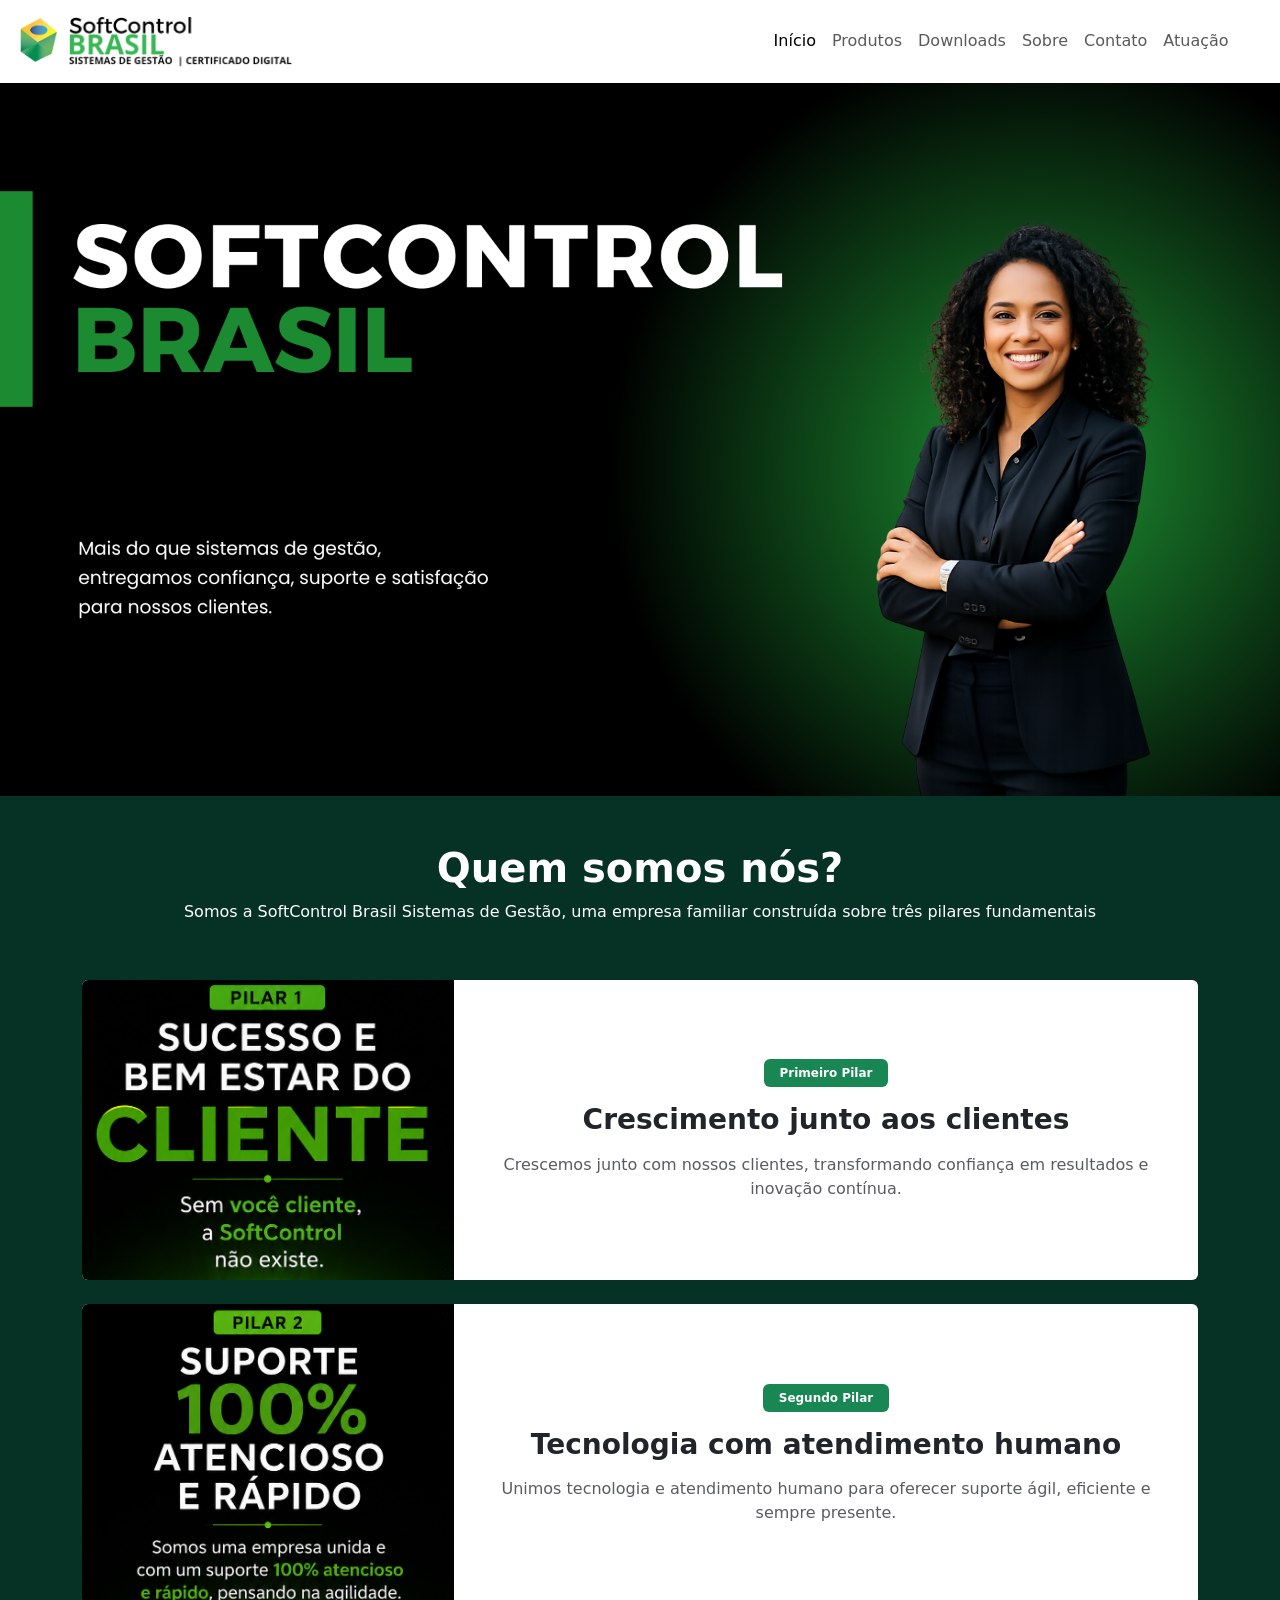
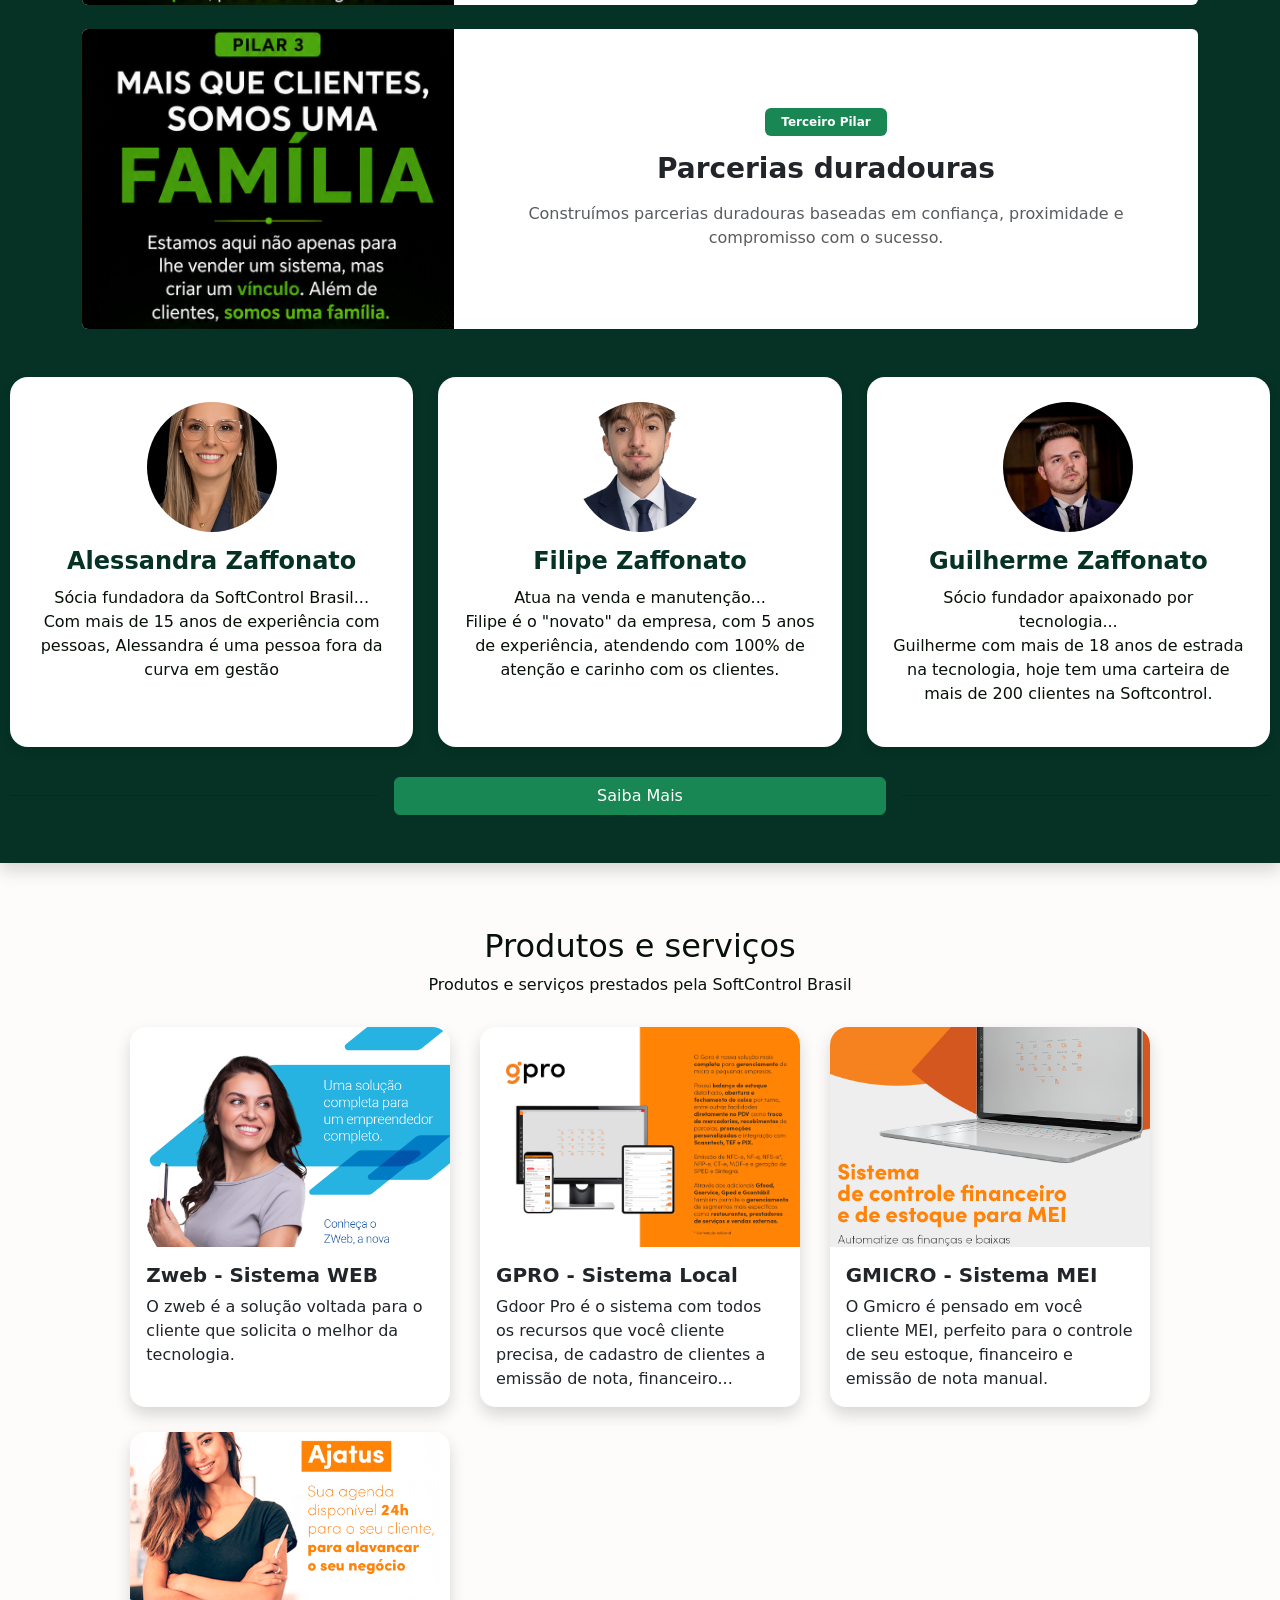
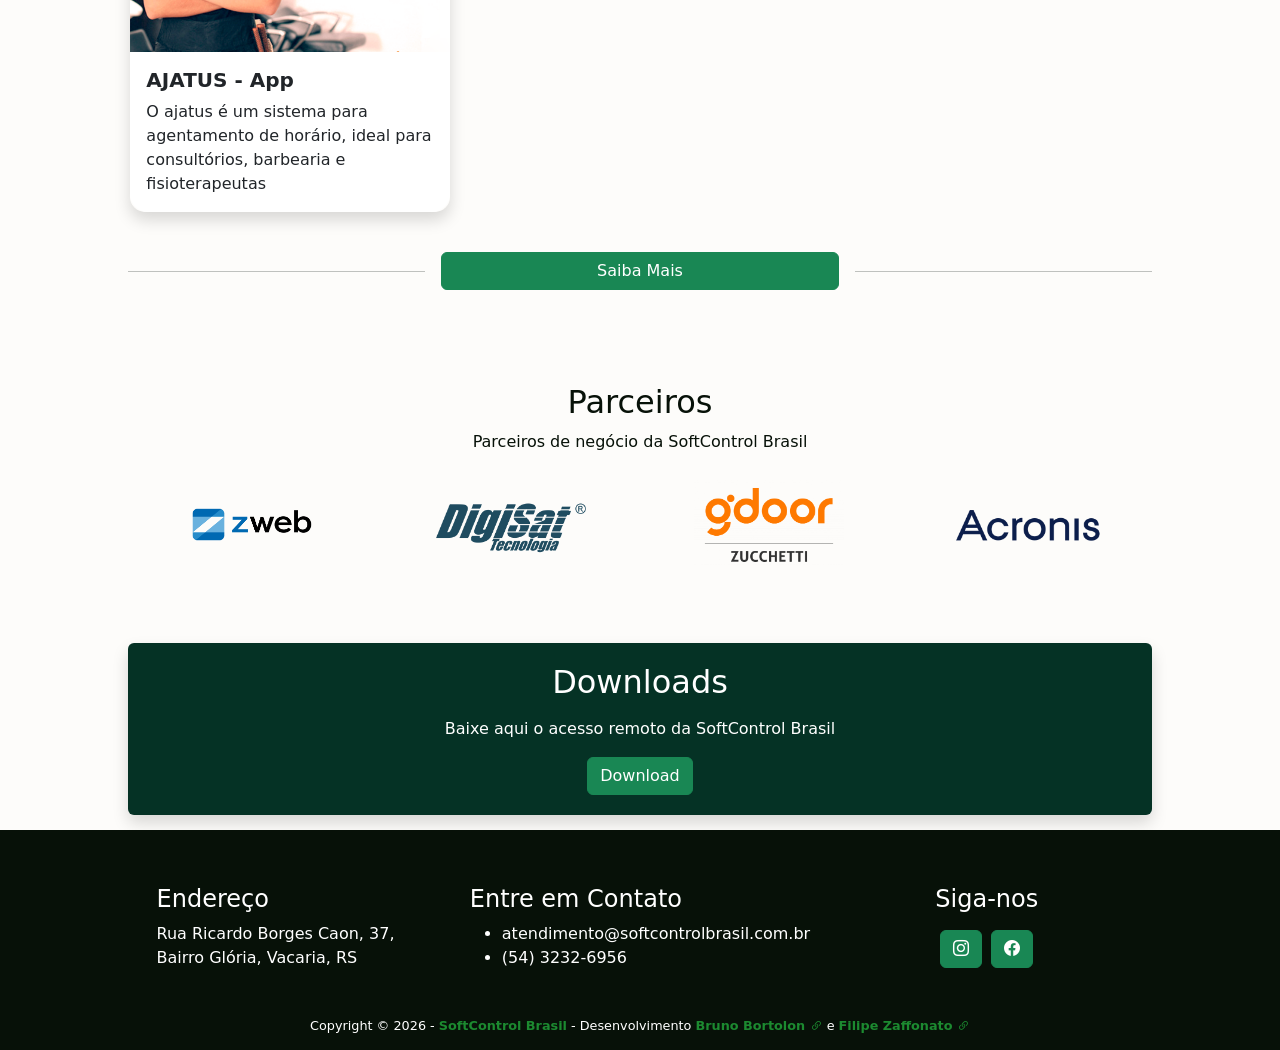
<file: index.html>
<!DOCTYPE html>
<html lang="pt-BR">
<head>
    <meta charset="UTF-8">
    <meta name="viewport" content="width=device-width, initial-scale=1.0">
    <title>SoftControl</title>

    <!-- CSS Bootstrap -->
    <link href="https://cdn.jsdelivr.net/npm/bootstrap@5.3.8/dist/css/bootstrap.min.css" rel="stylesheet" integrity="sha384-sRIl4kxILFvY47J16cr9ZwB07vP4J8+LH7qKQnuqkuIAvNWLzeN8tE5YBujZqJLB" crossorigin="anonymous">

    <!-- Ícones Bootstrap -->
    <link rel="stylesheet" href="https://cdn.jsdelivr.net/npm/bootstrap-icons@1.13.1/font/bootstrap-icons.min.css">

    <!-- CSS Próprio -->
    <link rel="stylesheet" href="styles/style.css">

    <!-- Link Favicon -->
    <link rel="shortcut icon" href="assets/imagens/empresa/logo/favicon.png" type="image/x-icon">

    <style>
        @media screen and (max-width: 768px) {
            .banner{
                background-image: url("assets/imagens/empresa/banner/banner-completo-pq.png");
            }
        }
        
        @media screen and (min-width: 768px) {
            .banner {
                background-image: url("assets/imagens/empresa/banner/banner-completo.png");
            }
        }
    </style>
</head>

<body>
    <header class="shadows">
        <nav class="navbar navbar-expand-lg bg-white">
            <div class="container-fluid">
                <a class="navbar-brand m-0" href="index.html">
                    <img src="assets/imagens/empresa/logo/logo-icone.png" alt="Ícone SoftControl Brasil" id="icone-softcontrol">

                    <img src="assets/imagens/empresa/logo/logo-soft-texto-header.png" alt="Logo SoftControl Brasil" id="logo-softcontrol">
                </a>

                <button class="navbar-toggler m-0" type="button" data-bs-toggle="collapse" data-bs-target="#navbarNavAltMarkup" aria-controls="navbarNavAltMarkup" aria-expanded="false" aria-label="Toggle navigation">
                    <span class="navbar-toggler-icon"></span>
                </button>

                <div class="collapse navbar-collapse" id="navbarNavAltMarkup">
                    <div class="navbar-nav">
                        <a class="nav-link active" aria-current="page" href="#">Início</a>
                        <a class="nav-link" href="pages/prod-serv.html">Produtos</a>
                        <a class="nav-link" href="pages/downloads/downloads.html">Downloads</a>
                        <a class="nav-link" href="pages/sobre.html">Sobre</a>
                        <a class="nav-link" href="pages/contato.html">Contato</a>
                        <a class="nav-link" href="pages/atuacao.html">Atuação</a>
                    </div>
                </div>
            </div>
        </nav>
    </header>
    <!-- Fim header -->

    <div class="banner">
        <!-- Banner SoftControl Brasil -->
    </div>
    <!-- Fim div banner -->

    <main>
        <section id="sobre" class="shadow mb-3 py-5">

            <!--Coloquei um espaçamento ali pra ficar mais bonito-->
            <h2 class="fw-bold display-6">Quem somos nós?</h2>
            <p class="mb-5">Somos a SoftControl Brasil Sistemas de Gestão, uma empresa familiar construída sobre três pilares fundamentais</p>
            
            
            <section class="container py-2">
                <!-- CARD 1 -->
                <div class="card card-pilar mb-4 border-0" style="overflow: hidden;">
                    <div class="row g-0 align-items-center">

                        <div class="col-12 col-md-4">
                            <img src="assets/imagens/pilares/pilar1.png"
                                class="img-fluid imagem-pilar"
                                alt="Primeiro Pilar"
                                style="height: 300px;">
                        </div>

                        <div class="col-md-8">
                            <div class="card-body p-4">

                                <span class="badge bg-success mb-3 px-3 py-2">
                                    Primeiro Pilar
                                </span>

                                <h3 class="fw-bold mb-3">
                                    Crescimento junto aos clientes
                                </h3>

                                <p class="text-muted mb-0">
                                    Crescemos junto com nossos clientes, transformando
                                    confiança em resultados e inovação contínua.
                                </p>
                            </div>
                        </div>
                    </div>
                </div>

            <!-- CARD 2 -->
                <div class="card card-pilar mb-4 border-0" style="overflow: hidden;">
                    <div class="row g-0 align-items-center">

                        <div class="col-12 col-md-4">
                            <img src="assets/imagens/pilares/pilar2.png"
                                class="img-fluid imagem-pilar"
                                alt="Segundo Pilar"
                                style="height: 301px;">
                        </div>

                        <div class="col-md-8">
                            <div class="card-body p-4">

                                <span class="badge bg-success mb-3 px-3 py-2">
                                    Segundo Pilar
                                </span>

                                <h3 class="fw-bold mb-3">
                                    Tecnologia com atendimento humano
                                </h3>

                                <p class="text-muted mb-0">
                                    Unimos tecnologia e atendimento humano para oferecer
                                    suporte ágil, eficiente e sempre presente.
                                </p>
                            </div>
                        </div>
                    </div>
                </div>

                <!-- CARD 3 -->
                <div class="card card-pilar border-0" style="overflow: hidden;">
                    <div class="row g-0 align-items-center">

                        <div class="col-12 col-md-4">
                            <img src="assets/imagens/pilares/pilar3.png"
                                class="img-fluid imagem-pilar"
                                alt="Terceiro Pilar"
                                style="height: 300px;">
                        </div>

                        <div class="col-md-8">
                            <div class="card-body p-4">

                                <span class="badge bg-success mb-3 px-3 py-2">
                                    Terceiro Pilar
                                </span>

                                <h3 class="fw-bold mb-3">
                                    Parcerias duradouras
                                </h3>

                                <p class="text-muted mb-0">
                                    Construímos parcerias duradouras baseadas em confiança,
                                    proximidade e compromisso com o sucesso.
                                </p>

                            </div>
                        </div>
                    </div>
                </div>
            <!--FIM DO SESSÃO DOS CARDS TA COMENTADO PALMIRINHA-->
            </section>

            <!-- Início da seção de integrantes -->
            <div class="integrantes-container">
                <div class="integrante-card">
                    <img src="assets/imagens/integrantes/alessandra.jpeg">
                        <h4><b>Alessandra Zaffonato</b></h4>
                            <p>
                                Sócia fundadora da SoftControl Brasil...
                            <br>
                                Com mais de 15 anos de experiência com pessoas, Alessandra é uma pessoa fora da curva em gestão 
                            </p>
                </div>

                <div class="integrante-card">
                    <img src="assets/imagens/integrantes/Filipe.png">
                        <h4><b>Filipe Zaffonato</b></h4>
                            <p>
                                Atua na venda e manutenção...
                                <br>
                                Filipe é o "novato" da empresa, com 5 anos de experiência, atendendo com 100% de atenção e carinho com os clientes.
                                </p>
                </div>

                <div class="integrante-card">
                    <img src="assets/imagens/integrantes/Gui.jpeg">
                        <h4><b>Guilherme Zaffonato</b></h4>
                            <p>
                                Sócio fundador apaixonado por tecnologia...
                                    <br>
                                Guilherme com mais de 18 anos de estrada na tecnologia, hoje tem uma carteira de mais de 200 clientes na Softcontrol.
                            </p>
                </div>
            </div>

            <div style="display: flex; justify-content: center; align-items: center; margin: 30px 0px 0px 0px;">
                    <hr style="width: 30%;">

                    <button class="btn btn-success ms-3 me-3" onclick="window.location.href='pages/sobre.html'" style="width: 40%;">Saiba Mais</button>
                    
                    <hr style="width: 30%;">
                </div>
        </section>

        <section id="prod-serv" class="py-5">
            <h2>Produtos e serviços</h2>
            <p>Produtos e serviços prestados pela SoftControl Brasil</p>

            <!-- Lista de produtos/serviços -->
            <div id="prod-serv-container">

                <!-- Produto/serviço prestado -->
                <div class="item-prod-serv shadow">
                    <div class="card" style="width: 18rem;">
                        <img src="assets/imagens/zweb/Solução completa (1).png" class="card-img-top" alt="foto-produto">

                        <div class="card-body">
                            <h5 class="card-title"><b>Zweb - Sistema WEB</b></h5>
                            <p class="card-text">O zweb é a solução voltada para o cliente que solicita o melhor da tecnologia.</p>
                        </div>
                    </div>
                </div>
                <!-- Fim produto/servico -->

                <!-- Produto/serviço prestado -->
                <div class="item-prod-serv shadow">
                    <div class="card" style="width: 18rem;">
                        <img src="assets/imagens/Gpro/Folder Gpro (3).png" class="card-img-top" alt="foto-produto">

                        <div class="card-body">
                            <h5 class="card-title"><b>GPRO - Sistema Local</b></h5>
                            <p class="card-text">Gdoor Pro é o sistema com todos os recursos que você cliente precisa, de cadastro de clientes a emissão de nota, financeiro...</p>
                        </div>
                    </div>
                </div>
                <!-- Fim produto/servico -->

                <!-- Produto/serviço prestado -->
                <div class="item-prod-serv shadow">
                    <div class="card" style="width: 18rem;">
                        <img src="assets/imagens/Gpro/Post Financeiro e estoque no Gmicro.png" class="card-img-top" alt="foto-produto">

                        <div class="card-body">
                            <h5 class="card-title"><b>GMICRO - Sistema MEI</b></h5>
                            <p class="card-text">O Gmicro é pensado em você cliente MEI, perfeito para o controle de seu estoque, financeiro e emissão de nota manual.</p>
                        </div>
                    </div>
                </div>
                <!-- Fim produto/servico -->

                <!-- Produto/serviço prestado -->
                <div class="item-prod-serv shadow">
                    <div class="card" style="width: 18rem;">
                        <img src="assets/imagens/Gpro/01 Post Ajatus agenda 24h.png" class="card-img-top" alt="foto-produto">

                        <div class="card-body">
                            <h5 class="card-title"><b>AJATUS - App</b></h5>
                            <p class="card-text">O ajatus é um sistema para agentamento de horário, ideal para consultórios, barbearia e fisioterapeutas</p>
                        </div>
                    </div>
                </div>
                <!-- Fim produto/servico -->
            </div>

            <div style="display: flex; justify-content: center; align-items: center; margin: 30px 0px;">
                <hr style="width: 30%;">

                <button class="btn btn-success ms-3 me-3" onclick="window.location.href='pages/prod-serv.html'" style="width: 40%;">Saiba Mais</button>
                
                <hr style="width: 30%;">
            </div>

        </section>
        <!-- Fim seção produtos e serviços -->

        <section id="parceiros" class="pb-5">
            <h2>Parceiros</h2>
            <p>Parceiros de negócio da SoftControl Brasil</p>

            <!-- Início parceiros-container -->
            <div id="parceiros-container">
                <!-- Início item-parceiro -->
                <div class="item-parceiro">
                    <img src="assets/imagens/zweb/zweb-colorido-horizontal-transparente-pq.png" alt="Imagem logo ZWeb">
                </div>
                <!-- Fim item-parceiro -->

                <!-- Início item-parceiro -->
                <div class="item-parceiro">
                    <img src="assets/imagens/empresa/digisat.png" alt="Imagem logo ZWeb">
                </div>
                <!-- Fim item-parceiro -->

                <!-- Início item-parceiro -->
                <div class="item-parceiro">
                    <img src="assets/imagens/empresa/gdoor.png" alt="Imagem logo ZWeb">
                </div>
                <!-- Fim item-parceiro -->

                <!-- Início item-parceiro -->
                <div class="item-parceiro">
                    <img src="assets/imagens/empresa/acronis.png" alt="Imagem logo ZWeb">
                </div>
                <!-- Fim item-parceiro -->
            </div>
            <!-- Fim parceiros-container -->
        </section>
        <!-- Fim seção parceiros -->

        <section id="downloads" class="rounded shadow text-center" style="padding: 20px 15px;">
            <h2 class="mb-3">Downloads</h2>
            <p class="mb-3">Baixe aqui o acesso remoto da SoftControl Brasil</p>

            <a href="pages/downloads/downloads.html" rel="family" class="text-decoration-none">
                <button type="button" class="btn btn-success">Download</button>
            </a>
        </section>        
        <!-- Fim seção downloads -->
    </main>

    <footer>
        <div id="footer-container">
            <section id="informacoes">
                <h4>Endereço</h4>
            
                <p>Rua Ricardo Borges Caon, 37, Bairro Glória, Vacaria, RS</p>
            </section>

            <section id="contato">
                <h4>Entre em Contato</h4>
                <ul>
                    <li>
                        <p class="m-0">atendimento@softcontrolbrasil.com.br</p>
                    </li>
                    <li>
                        <p>(54) 3232-6956</p>
                    </li>
                </ul>
            </section>

            <section id="seguir">
                <h4 class="mb-3">Siga-nos</h4>
                
                <a href="https://www.instagram.com/softcontrolbrasil_/" target="_blank" rel="external" class="text-decoration-none me-1">
                    <button type="button" class="btn btn-success">
                        <i class="bi bi-instagram"></i>
                    </button>
                </a>

                <a href="https://www.facebook.com/people/Softcontrol-Brasil/pfbid05gJNEemHUZohizEtguMBbFfntt4BQ8bzu4NNRaAkW3rhr1qarmDy9yD2vHVjFmPyl/" target="_blank" rel="external" class="text-decoration-none">
                    <button type="button" class="btn btn-success">
                        <i class="bi bi-facebook"></i>
                    </button>
                </a>
            </section>
        </div>

        <section style="text-align: center; margin-top: 10px; font-size: 0.8em;">
            <p class="m-0">
                Copyright © 2026 - <strong style="color: var(--verde-principal);">SoftControl Brasil</strong> - Desenvolvimento <a href="https://github.com/bbortolondasilva" target="_blank" rel="external" class="text-decoration-none" style="font-weight: bold; color: var(--verde-principal);">Bruno Bortolon <i class="bi bi-link-45deg"></i></a> e <a href="https://github.com/Lico862" target="_blank" rel="external" class="text-decoration-none" style="font-weight: bold; color: var(--verde-principal);">Filipe Zaffonato <i class="bi bi-link-45deg"></i></a>
            </p>
        </section>
    </footer>

    <!-- JS Bootstrap -->
    <script src="https://cdn.jsdelivr.net/npm/bootstrap@5.3.8/dist/js/bootstrap.bundle.min.js" integrity="sha384-FKyoEForCGlyvwx9Hj09JcYn3nv7wiPVlz7YYwJrWVcXK/BmnVDxM+D2scQbITxI" crossorigin="anonymous"></script>

    <!-- Script Próprio -->
</body>
</html>
</file>
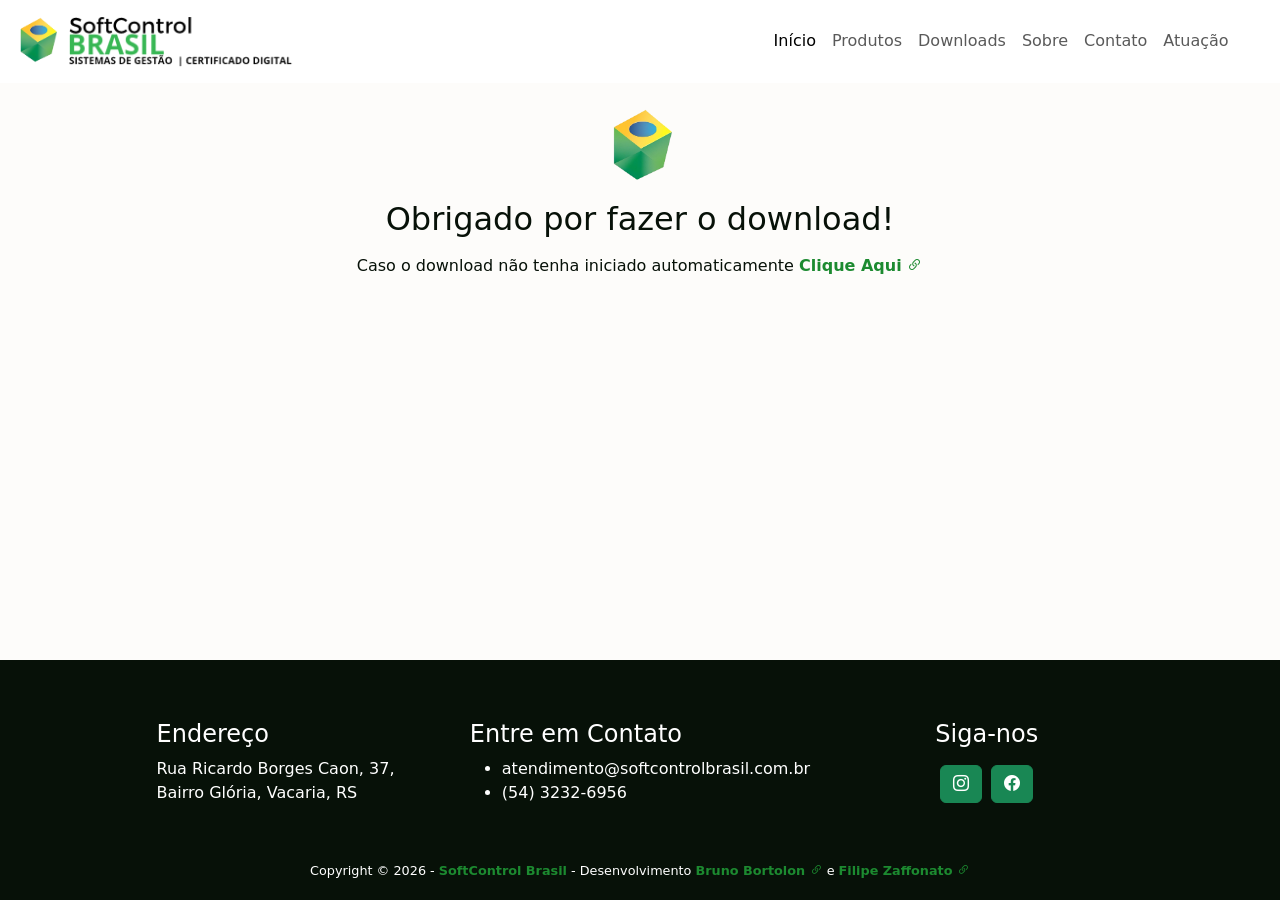
<file: pages/downloads/obrigado.html>
<!DOCTYPE html>
<html lang="pt-BR">
<head>
    <meta charset="UTF-8">
    <meta name="viewport" content="width=device-width, initial-scale=1.0">
    <title>SoftControl</title>

    <!-- CSS Bootstrap -->
    <link href="https://cdn.jsdelivr.net/npm/bootstrap@5.3.8/dist/css/bootstrap.min.css" rel="stylesheet" integrity="sha384-sRIl4kxILFvY47J16cr9ZwB07vP4J8+LH7qKQnuqkuIAvNWLzeN8tE5YBujZqJLB" crossorigin="anonymous">

    <!-- Ícones Bootstrap -->
    <link rel="stylesheet" href="https://cdn.jsdelivr.net/npm/bootstrap-icons@1.13.1/font/bootstrap-icons.min.css">

    <!-- CSS Próprio -->
    <link rel="stylesheet" href="../../styles/style.css">

    <!-- Link Favicon -->
    <link rel="shortcut icon" href="../../assets/imagens/empresa/logo/favicon.png" type="image/x-icon">

    <style>
        #agradecimento {
            height: 60vh;
        }
        #agradecimento img {
            width: min(80px, 100px);
            margin-bottom: 10px;
        }
        #agradecimento p a {
            color: var(--verde-principal);
            text-decoration: none;
            font-weight: bold;
        }
        #agradecimento p a:hover {
            color: var(--verde-destaque);
        }
    </style>
</head>

<body>
    <header class="shadows">
        <nav class="navbar navbar-expand-lg bg-white">
            <div class="container-fluid">
                <a class="navbar-brand m-0" href="../index.html">
                    <img src="../../assets/imagens/empresa/logo/logo-icone.png" alt="Ícone SoftControl Brasil" id="icone-softcontrol">

                    <img src="../../assets/imagens/empresa/logo/logo-soft-texto-header.png" alt="Logo SoftControl Brasil" id="logo-softcontrol">
                </a>

                <button class="navbar-toggler m-0" type="button" data-bs-toggle="collapse" data-bs-target="#navbarNavAltMarkup" aria-controls="navbarNavAltMarkup" aria-expanded="false" aria-label="Toggle navigation">
                    <span class="navbar-toggler-icon"></span>
                </button>

                <div class="collapse navbar-collapse" id="navbarNavAltMarkup">
                    <div class="navbar-nav">
                        <a class="nav-link active" aria-current="page" href="../../index.html">Início</a>
                        <a class="nav-link" href="../prod-serv.html">Produtos</a>
                        <a class="nav-link" href="downloads.html">Downloads</a>
                        <a class="nav-link" href="../sobre.html">Sobre</a>
                        <a class="nav-link" href="../contato.html">Contato</a>
                        <a class="nav-link" href="atuacao.html">Atuação</a>
                    </div>
                </div>
            </div>
        </nav>
    </header>
    <!-- Fim header -->

    <main>
        <section id="agradecimento" class="text-center" style="padding: 20px 15px; margin-top: 85px;">
            <img src="../../assets/imagens/empresa/logo/logo-icone.png" alt="Logo SoftControl Brasil">

            <h2 class="mb-3">Obrigado por fazer o download!</h2>

            <p>Caso o download não tenha iniciado automaticamente <strong><a href="" id="baixar-novamente">Clique Aqui <i class="bi bi-link-45deg"></i></a></strong></p>
        </section>        
        <!-- Fim seção agradecimento -->
    </main>

    <footer>
        <div id="footer-container">
            <section id="informacoes">
                <h4>Endereço</h4>
            
                <p>Rua Ricardo Borges Caon, 37, Bairro Glória, Vacaria, RS</p>
            </section>

            <section id="contato">
                <h4>Entre em Contato</h4>
                <ul>
                    <li>
                        <p class="m-0">atendimento@softcontrolbrasil.com.br</p>
                    </li>
                    <li>
                        <p>(54) 3232-6956</p>
                    </li>
                </ul>
            </section>

            <section id="seguir">
                <h4 class="mb-3">Siga-nos</h4>
                
                <a href="https://www.instagram.com/softcontrolbrasil_/" target="_blank" rel="external" class="text-decoration-none me-1">
                    <button type="button" class="btn btn-success">
                        <i class="bi bi-instagram"></i>
                    </button>
                </a>

                <a href="https://www.facebook.com/people/Softcontrol-Brasil/pfbid05gJNEemHUZohizEtguMBbFfntt4BQ8bzu4NNRaAkW3rhr1qarmDy9yD2vHVjFmPyl/" target="_blank" rel="external" class="text-decoration-none">
                    <button type="button" class="btn btn-success">
                        <i class="bi bi-facebook"></i>
                    </button>
                </a>
            </section>
        </div>

        <section style="text-align: center; margin-top: 10px; font-size: 0.8em;">
            <p class="m-0">
                Copyright © 2026 - <strong style="color: var(--verde-principal);">SoftControl Brasil</strong> - Desenvolvimento <a href="https://github.com/bbortolondasilva" target="_blank" rel="external" class="text-decoration-none" style="font-weight: bold; color: var(--verde-principal);">Bruno Bortolon <i class="bi bi-link-45deg"></i></a> e <a href="https://github.com/Lico862" target="_blank" rel="external" class="text-decoration-none" style="font-weight: bold; color: var(--verde-principal);">Filipe Zaffonato <i class="bi bi-link-45deg"></i></a>
            </p>
        </section>
    </footer>

    <!-- JS Bootstrap -->
    <script src="https://cdn.jsdelivr.net/npm/bootstrap@5.3.8/dist/js/bootstrap.bundle.min.js" integrity="sha384-FKyoEForCGlyvwx9Hj09JcYn3nv7wiPVlz7YYwJrWVcXK/BmnVDxM+D2scQbITxI" crossorigin="anonymous"></script>

    <!-- Script Próprio -->
    <script src="script.js"></script>
</body>
</html>
</file>
<file: styles/style.css>
@charset "UTF-8";

:root {
    --fundo-principal: #FDFCFA;
    --texto-principal: #071108;

    --verde-principal: #1C8A30;
    --verde-destaque: #053225;
}

* {
    margin: 0px;
    padding: 0px;
    box-sizing: border-box;

}

body, html {
    width: 100vw;
    min-height: 100vh;

    overflow-x: hidden;

    font-family: system-ui, -apple-system, BlinkMacSystemFont, 'Segoe UI', Roboto, Oxygen, Ubuntu, Cantarell, 'Open Sans', 'Helvetica Neue', sans-serif;

    display: grid;
    grid-template-columns: 10% 80% 10%;

    background-color: var(--fundo-principal);
    color: var(--texto-principal);
}

header {
    grid-column: 1 / -1;
    width: 100%;

    position: fixed;
    top: 0;
    left: 0;
    z-index: 1;
}

.navbar-brand {
    width: 60%;
}

.navbar-brand #icone-softcontrol {
    width: min(20%, 50px);
}

.navbar-brand #logo-softcontrol{
    width: min(80%, 230px);
}

.banner {
    grid-column: 1 / -1;

    position: relative;
    overflow: hidden;

    height: 200px;
    margin-top: 76px;

    background-size: cover;
    background-position: center;
    background-repeat: no-repeat;
}

main {
    grid-column: 1 / -1;

    display: grid;
    grid-template-columns: 10% 80% 10%;

    align-items: start;

    /* background-color: #1C8A30; */
}

section {
    margin-bottom: 15px;

    grid-column: 2 / 3;

    /* background-color: #053225; */
}

#sobre {
    background-color: var(--verde-destaque);
    grid-column: 1 / -1;
    text-align: center;

    padding: 10px;
}

.imagem-pilar{
    width: 100%;
    height: 400px;
    object-fit: cover;
}

#sobre > h2 {
    color: white;
}

#sobre > h4 {
    color: white;
}

#sobre > p {
    color: white;
}

#sobre .container .card {
    transition: 0.3s;
}

#sobre .container .card:hover {
    transform: translateY(-5px);
}

#prod-serv > h2 {
    text-align: center;
}

#prod-serv > p {
    text-align: center;
}

.integrantes-container {
    display: grid;

    grid-template-columns: repeat(auto-fit, minmax(250px, 1fr));

    gap: 25px;

    margin-top: 40px;
}

.integrante-card {
    background-color: white;

    padding: 25px;

    border-radius: 18px;

    text-align: center;

    box-shadow: 0px 4px 12px rgba(0,0,0,0.1);

    transition: 0.3s;
}

.integrante-card:hover {
    transform: translateY(-5px);
}

.integrante-card img {
    width: 130px;
    height: 130px;

    border-radius: 50%;

    object-fit: cover;

    margin-bottom: 15px;
}

.integrante-card h4 {
    margin-bottom: 10px;

    color: var(--verde-destaque);
}


div#prod-serv-container {
    display: grid;

    grid-template-columns: repeat(auto-fit, minmax(280px, 1fr));
    justify-items: center;

    gap: 25px;

    margin-top: 30px;
    margin-bottom: 40px;
}

.item-prod-serv {
    border-radius: 15px;
}

.item-prod-serv .card {
    width: 100% !important;
    max-width: 320px;

    height: 100%;

    border: none;
    border-radius: 18px;

    overflow: hidden;

    transition: 0.3s;
}

.item-prod-serv .card:hover {
    transform: translateY(-5px);
}

.item-prod-serv .card img {
    width: 100%;
    height: 220px;

    object-fit: cover;
}

#parceiros {
    text-align: center;
}

#parceiros #parceiros-container {
    display: flex;
    flex-flow: row wrap;
    justify-content: center;
    align-items: center;
    gap: 10px;
}

#parceiros #parceiros-container .item-parceiro {
    padding: 10px;
    flex: 1 0 150px;
}

.item-parceiro img {
    width: min(150px, 200px, 30vw);
}

#downloads {
    background-color: var(--verde-destaque);
    color: white;
}

#contato-container{
    display: flex;
    flex-wrap: wrap;
    justify-content: center;
    gap: 25px;
}

.contato-card{
    flex: 1 0 269px;
    min-height: 220px;
}

footer {
    grid-column: 1 / -1;

    padding: 50px 30px 0px 30px;

    background-color: var(--texto-principal);
    color: white;

    display: flex;
    flex-flow: column nowrap;
    justify-content: space-around;
    align-items: center;
}

#footer-container section {
    padding: 5px;
    flex: 1 1 200px;
}

#seguir {
    text-align: center;
}

#footer-container {
    display: flex;
    flex-flow: row wrap;
    justify-content: center;
    align-items: start;
    gap: 30px;
}

.whatsapp-float{
    position: fixed;
    width: 60px;
    height: 60px;
    bottom: 25px;
    right: 25px;
    background-color: #25d366;
    color: white;

    border-radius: 50%;
    display: flex;
    justify-content: center;
    align-items: center;

    font-size: 2rem;
    text-decoration: none;

    box-shadow: 0 4px 10px rgba(0,0,0,0.3);

    z-index: 9999;

    transition: 0.3s;
}

.whatsapp-float:hover{
    transform: scale(1.1);
    color: white;
}

.numeros {
    background: linear-gradient(90deg, #0d0d0d, #111);
    color: white;
    grid-column: 1/-1;
}

.numeros h2 {
    font-size: 3rem;
    color: var(--verde-principal);
    font-weight: bold;
}

.numeros p {
    color: #d8d8d8;
}

@media screen and (min-width: 768px) and (max-width: 992px) {
    div.banner {
        height: 400px;
    }
}

@media (min-width:992px){
    .banner{
        height:720px;
    }
}
</file>
